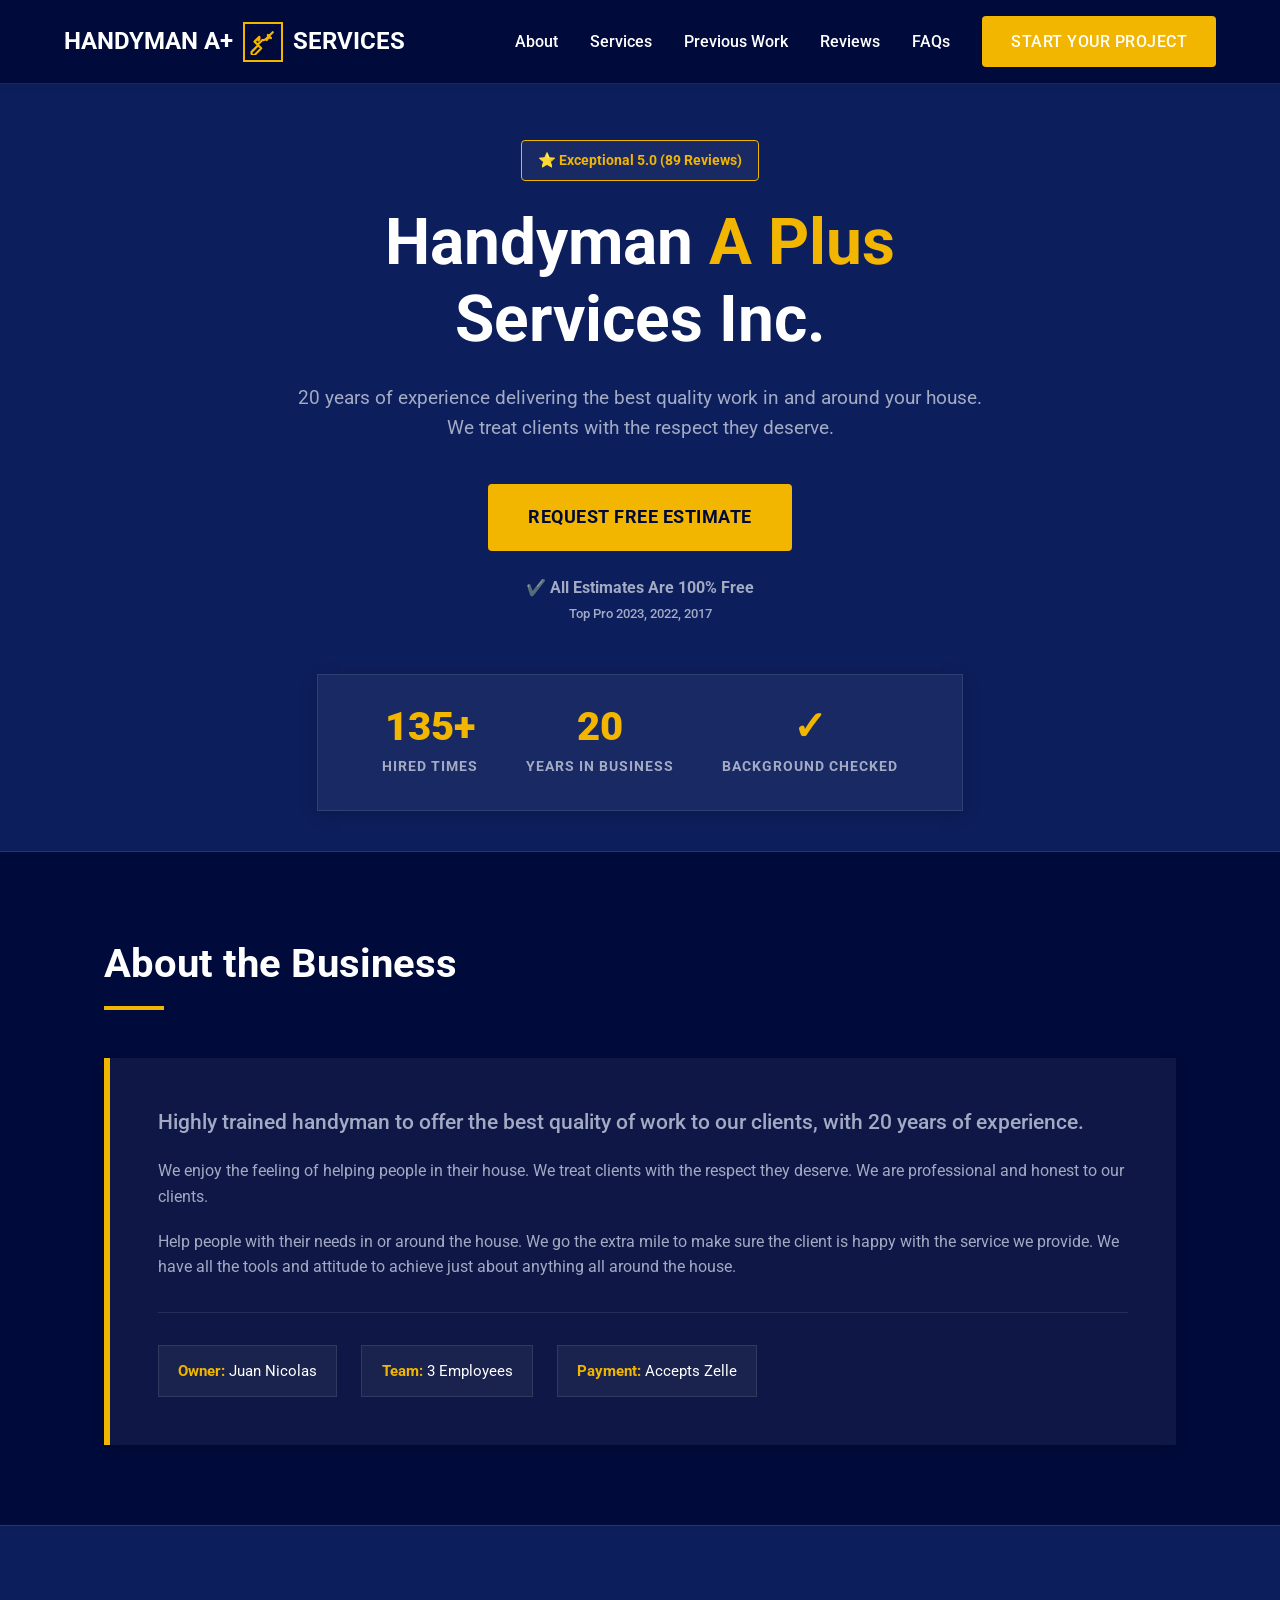
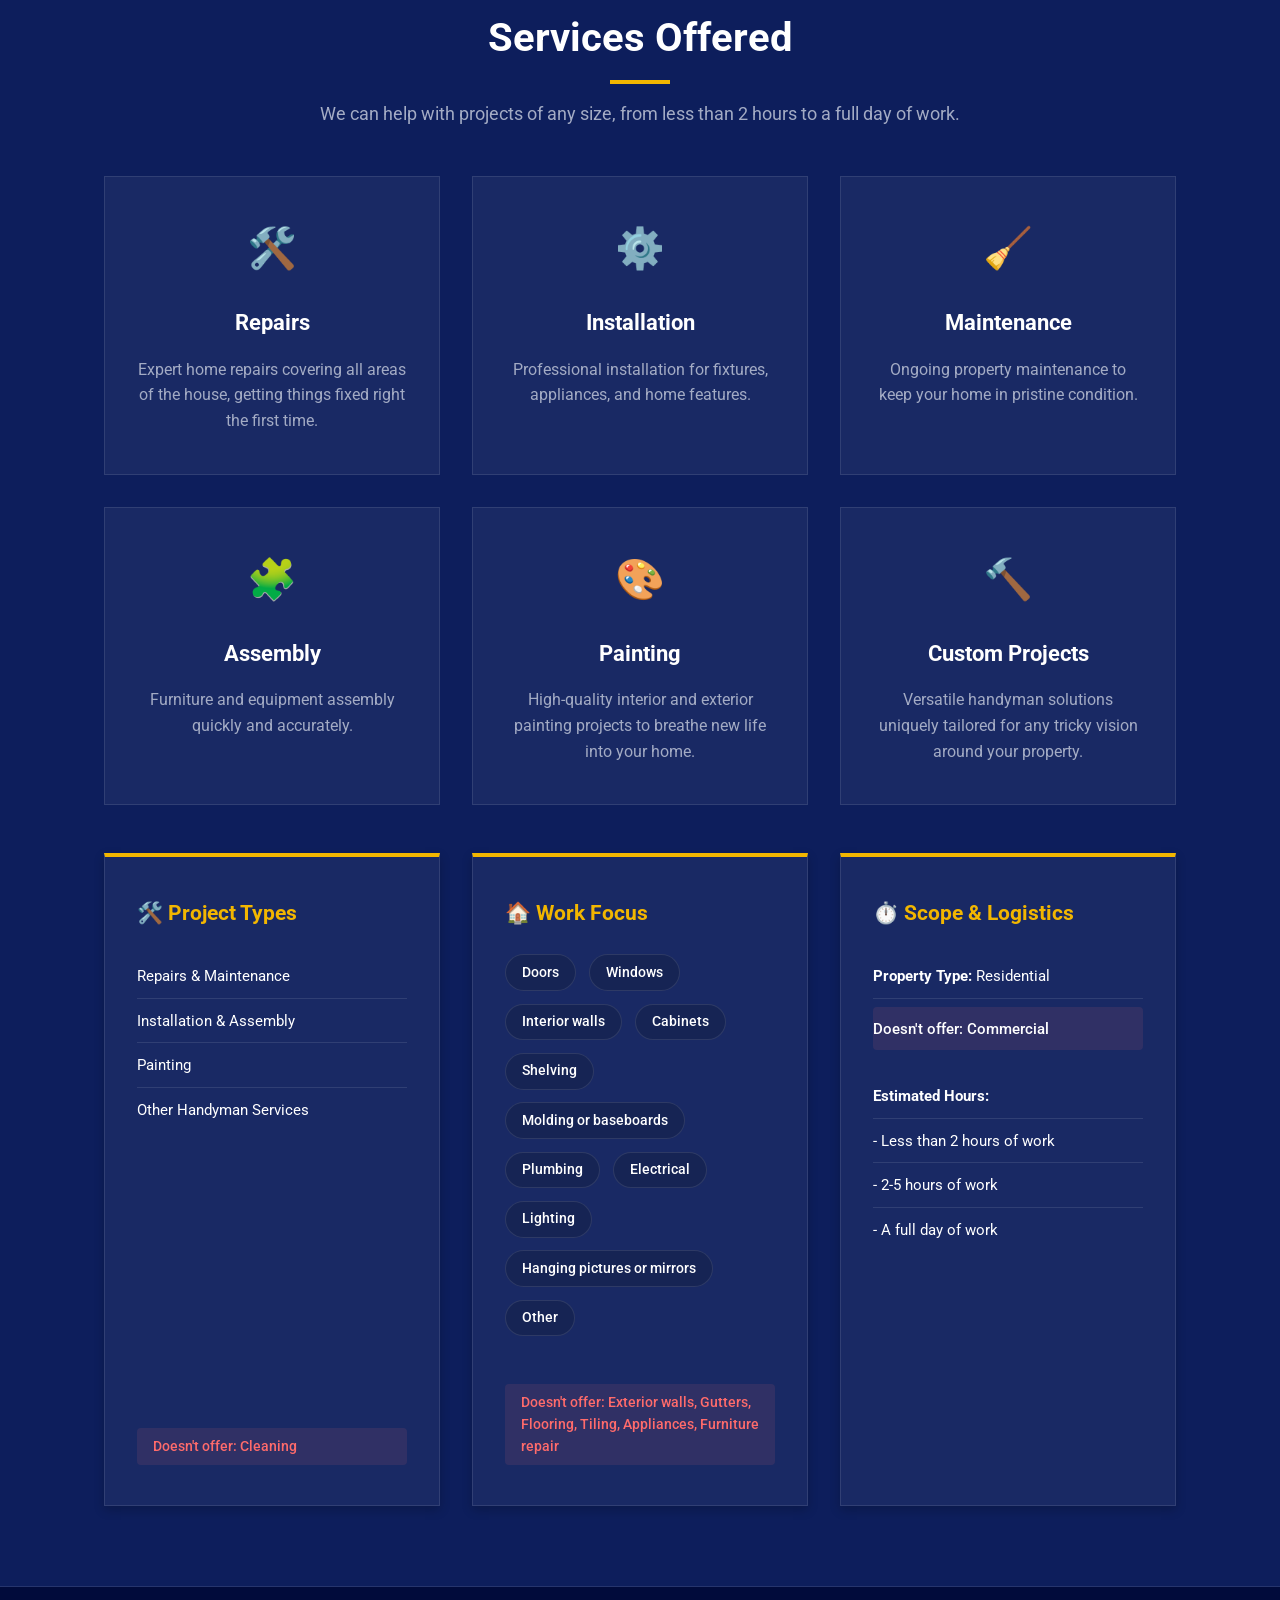
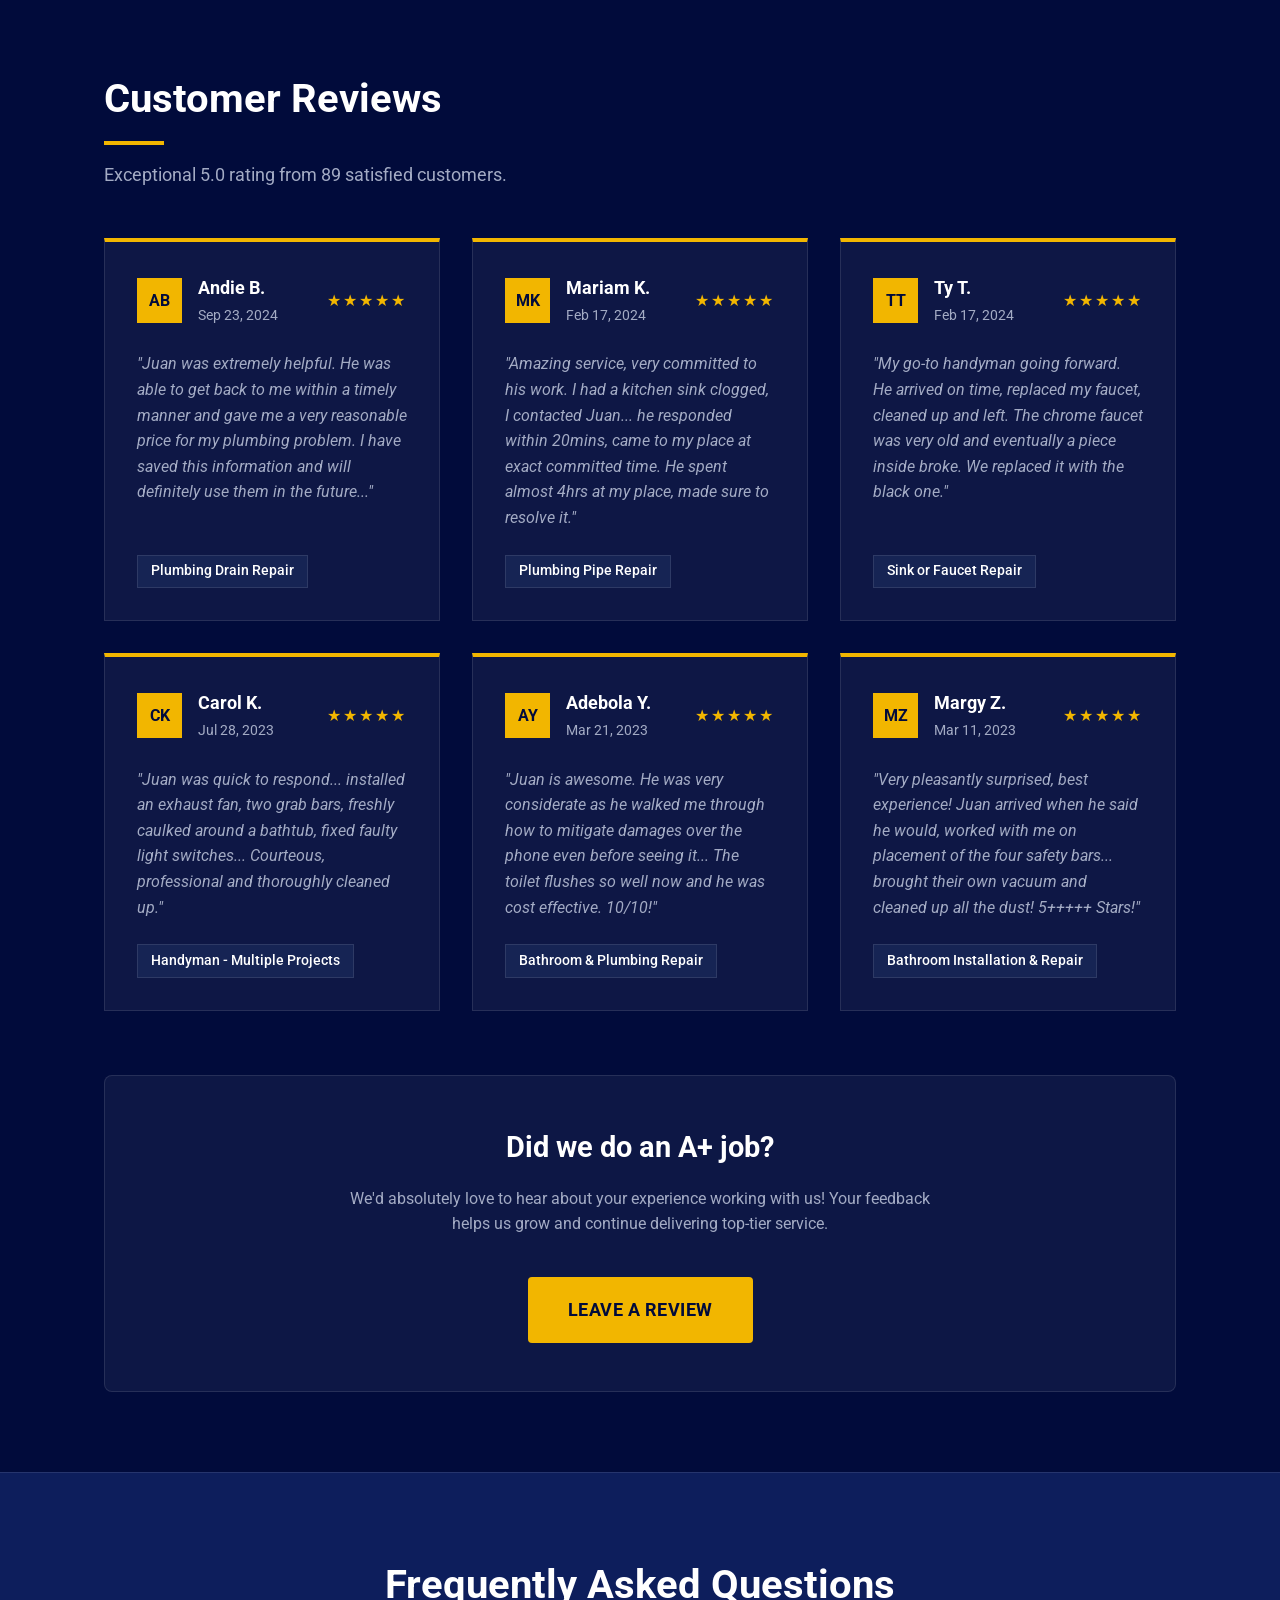
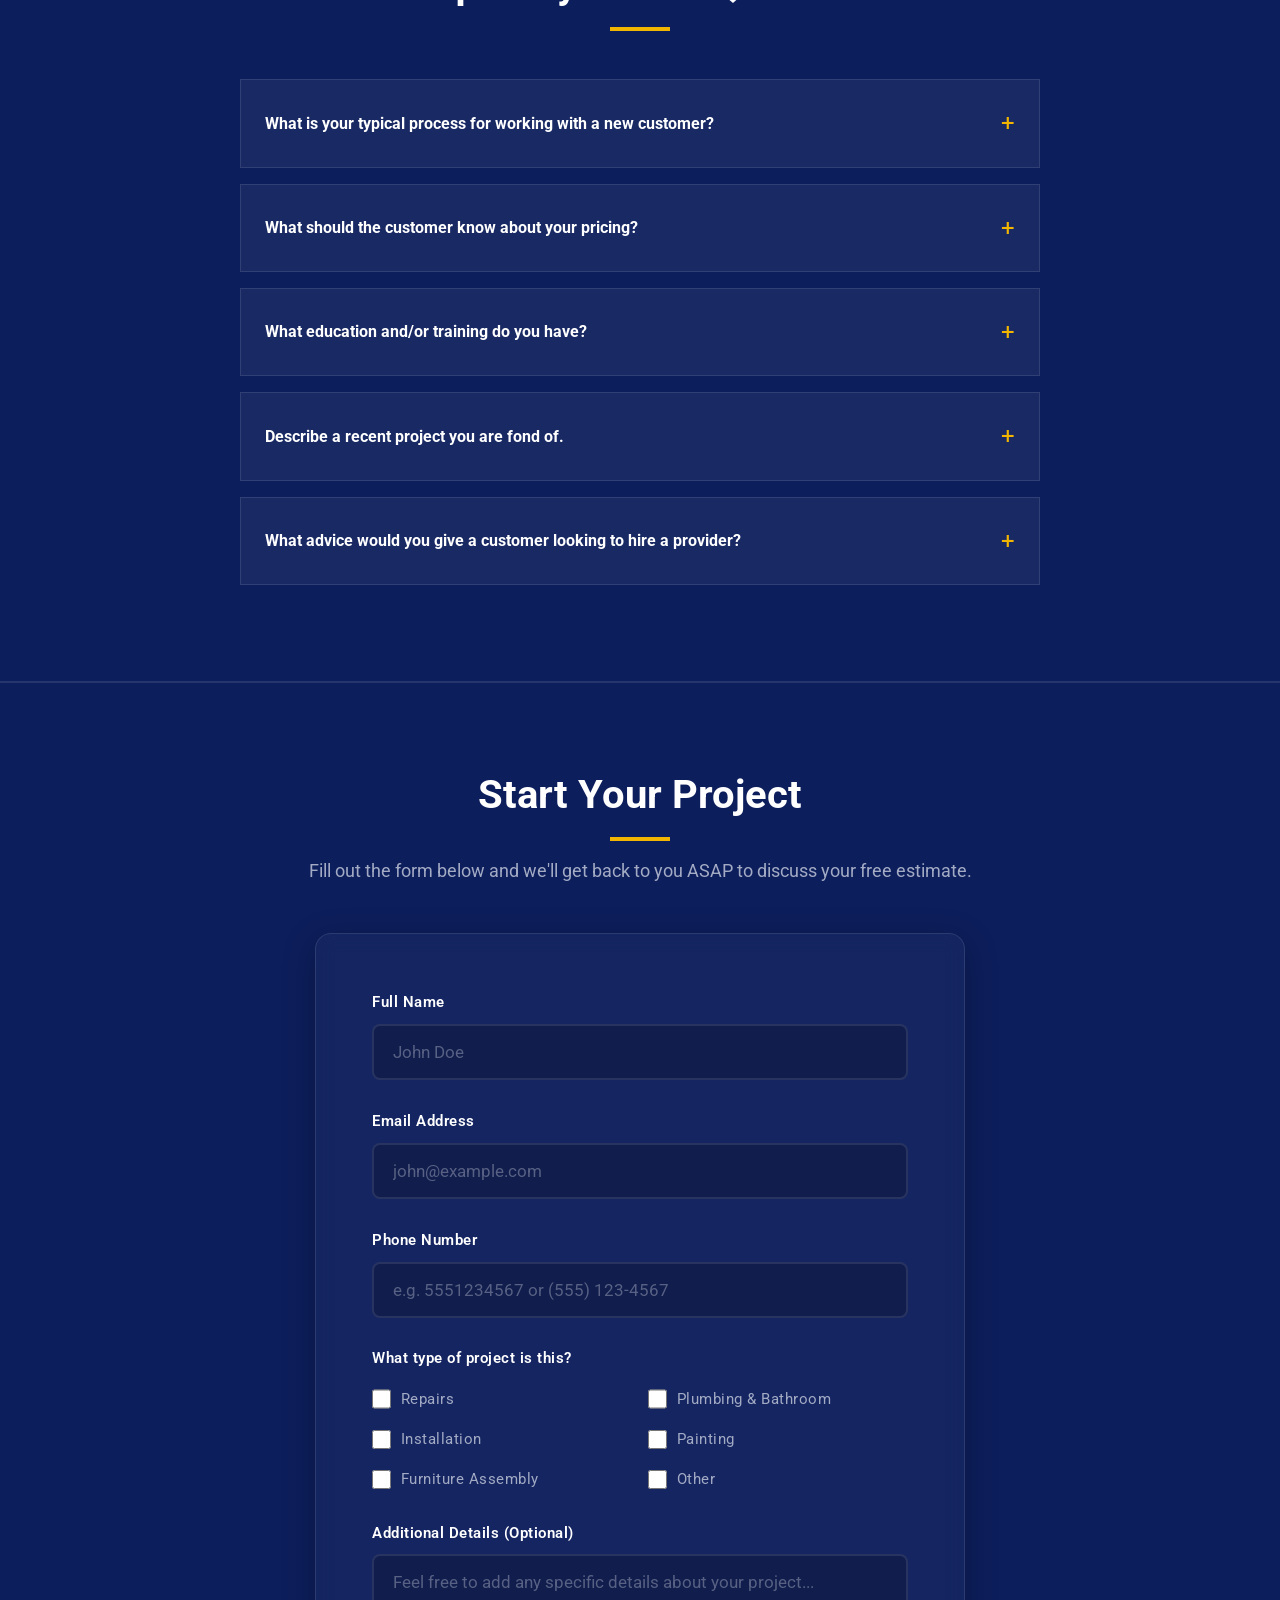
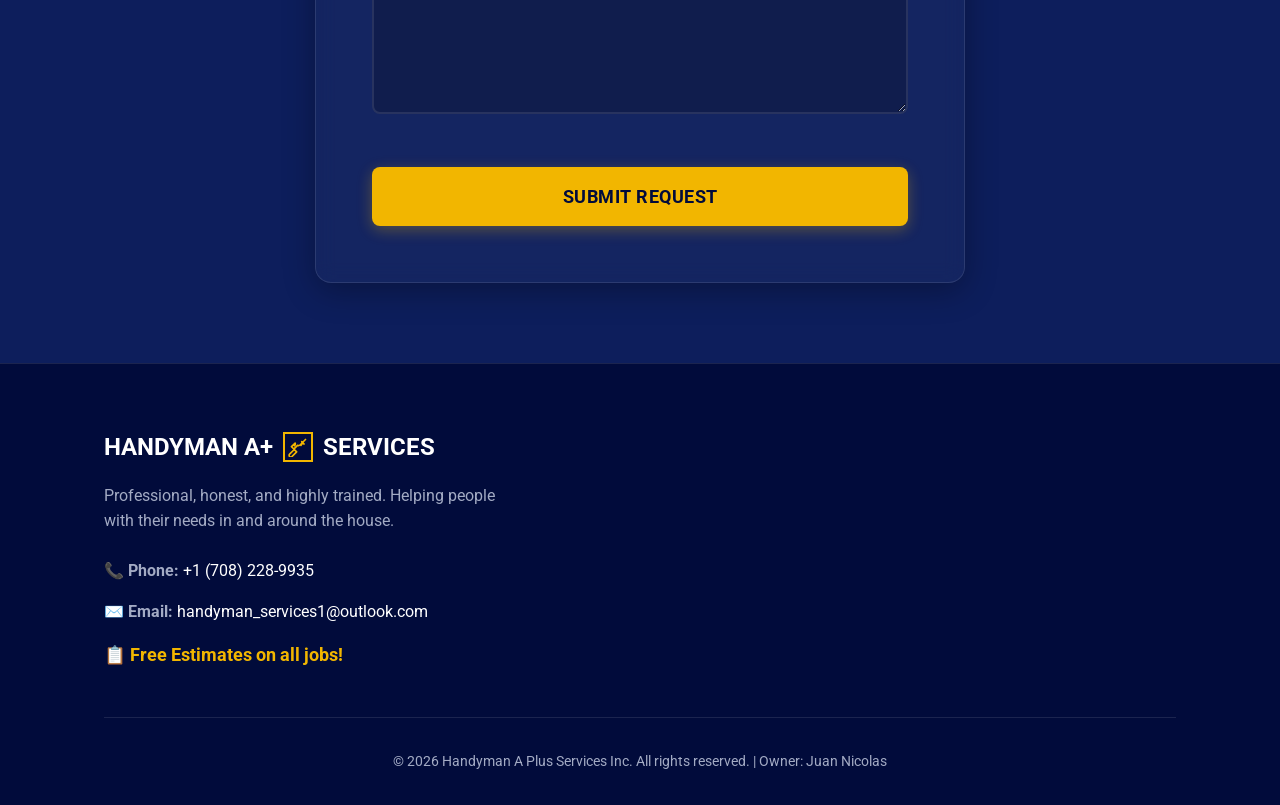
<file: index.html>
<!DOCTYPE html>
<html lang="en">
<head>
    <meta charset="UTF-8">
    <meta name="viewport" content="width=device-width, initial-scale=1.0">
    <title>Handyman A Plus Services Inc. | Top Pro Services</title>
    <meta name="description" content="Highly trained handyman offering the best quality of work to our clients in Chicago, with 20 years of experience.">
    <!-- Clean, professional font -->
    <link href="https://fonts.googleapis.com/css2?family=Roboto:wght@300;400;500;700;900&display=swap" rel="stylesheet">
    <link rel="stylesheet" href="style.css?v=2">
    <link rel="icon" type="image/jpeg" href="favicon.jpg">
</head>
<body>
    <nav class="navbar">
        <div class="logo">
            <span class="logo-text">HANDYMAN A+</span>
            <div class="logo-icon">
                <svg viewBox="0 0 24 24" fill="none" xmlns="http://www.w3.org/2000/svg">
                    <path d="M14.7 9.3L21 3M14.7 9.3C13.8402 10.1598 12.5663 10.4636 11.4116 10.0827L7.00904 14.4853L10.3734 17.8497L4.74704 23.476C3.96599 24.2571 2.69966 24.2571 1.91861 23.476C1.13756 22.6949 1.13756 21.4286 1.91861 20.6476L7.54497 15.0212L4.18062 11.6568L8.58321 7.25424C8.96409 8.40892 8.6603 9.68285 7.8004 10.5427M14.7 9.3C15.9372 8.06282 17.7538 7.74903 19.3101 8.3585L16.4816 5.53006C17.0911 7.08631 16.7773 8.90295 15.5402 10.14M14.7 9.3" stroke="var(--accent)" stroke-width="2" stroke-linecap="round" stroke-linejoin="round"/>
                </svg>
            </div>
            <span class="logo-text">SERVICES</span>
        </div>
        <ul class="nav-links">
            <li><a href="#about">About</a></li>
            <li><a href="#services">Services</a></li>
            <li><a href="previous-work.html">Previous Work</a></li>
            <li><a href="#reviews">Reviews</a></li>
            <li><a href="#faqs">FAQs</a></li>
            <li><a href="#contact" class="cta-btn primary-btn">Start Your Project</a></li>
        </ul>
        <div class="mobile-menu-btn">☰</div>
    </nav>

    <header class="hero">
        <div class="hero-content">
            <div class="badge">⭐ Exceptional 5.0 (89 Reviews)</div>
            <h1>Handyman <span>A Plus</span><br>Services Inc.</h1>
            <p>20 years of experience delivering the best quality work in and around your house. We treat clients with the respect they deserve.</p>
            <div class="hero-actions">
                <a href="#contact" class="cta-btn primary-btn large">Request Free Estimate</a>
                <div class="contact-info" style="margin-top: 0.5rem;">
                    <strong>✔️ All Estimates Are 100% Free</strong><br>
                    <small>Top Pro 2023, 2022, 2017</small>
                </div>
            </div>
        </div>
        <div class="hero-stats">
            <div class="stat-box">
                <span class="stat-num">135+</span>
                <span class="stat-label">Hired Times</span>
            </div>
            <div class="stat-box">
                <span class="stat-num">20</span>
                <span class="stat-label">Years in Business</span>
            </div>
            <div class="stat-box">
                <span class="stat-num">✓</span>
                <span class="stat-label">Background Checked</span>
            </div>
        </div>
    </header>

    <section id="about" class="about-section">
        <div class="container">
            <div class="section-header">
                <h2>About the Business</h2>
                <div class="line"></div>
            </div>
            <div class="about-content">
                <p class="lead-text">Highly trained handyman to offer the best quality of work to our clients, with 20 years of experience.</p>
                <p>We enjoy the feeling of helping people in their house. We treat clients with the respect they deserve. We are professional and honest to our clients.</p>
                <p>Help people with their needs in or around the house. We go the extra mile to make sure the client is happy with the service we provide. We have all the tools and attitude to achieve just about anything all around the house.</p>
                
                <div class="creds">
                    <div class="cred-item"><strong>Owner:</strong> Juan Nicolas</div>
                    <div class="cred-item"><strong>Team:</strong> 3 Employees</div>
                    <div class="cred-item"><strong>Payment:</strong> Accepts Zelle</div>
                </div>
            </div>
        </div>
    </section>

    <section id="services" class="services-section">
        <div class="container">
            <div class="section-header center">
                <h2>Services Offered</h2>
                <div class="line center-line"></div>
                <p>We can help with projects of any size, from less than 2 hours to a full day of work.</p>
            </div>
            <div class="services-grid">
                <div class="service-card">
                    <div class="icon-wrap">🛠️</div>
                    <h3>Repairs</h3>
                    <p>Expert home repairs covering all areas of the house, getting things fixed right the first time.</p>
                </div>
                <div class="service-card">
                    <div class="icon-wrap">⚙️</div>
                    <h3>Installation</h3>
                    <p>Professional installation for fixtures, appliances, and home features.</p>
                </div>
                <div class="service-card">
                    <div class="icon-wrap">🧹</div>
                    <h3>Maintenance</h3>
                    <p>Ongoing property maintenance to keep your home in pristine condition.</p>
                </div>
                <div class="service-card">
                    <div class="icon-wrap">🧩</div>
                    <h3>Assembly</h3>
                    <p>Furniture and equipment assembly quickly and accurately.</p>
                </div>
                <div class="service-card">
                    <div class="icon-wrap">🎨</div>
                    <h3>Painting</h3>
                    <p>High-quality interior and exterior painting projects to breathe new life into your home.</p>
                </div>
                <div class="service-card">
                    <div class="icon-wrap">🔨</div>
                    <h3>Custom Projects</h3>
                    <p>Versatile handyman solutions uniquely tailored for any tricky vision around your property.</p>
                </div>
            </div>
            
            <div class="comprehensive-services">
                <div class="service-category">
                    <h3>🛠️ Project Types</h3>
                    <ul class="clean-list">
                        <li>Repairs & Maintenance</li>
                        <li>Installation & Assembly</li>
                        <li>Painting</li>
                        <li>Other Handyman Services</li>
                    </ul>
                    <div class="not-offered">Doesn't offer: Cleaning</div>
                </div>
                <div class="service-category">
                    <h3>🏠 Work Focus</h3>
                    <div class="tags">
                        <span>Doors</span>
                        <span>Windows</span>
                        <span>Interior walls</span>
                        <span>Cabinets</span>
                        <span>Shelving</span>
                        <span>Molding or baseboards</span>
                        <span>Plumbing</span>
                        <span>Electrical</span>
                        <span>Lighting</span>
                        <span>Hanging pictures or mirrors</span>
                        <span>Other</span>
                    </div>
                    <div class="not-offered mt-2">Doesn't offer: Exterior walls, Gutters, Flooring, Tiling, Appliances, Furniture repair</div>
                </div>
                <div class="service-category">
                    <h3>⏱️ Scope & Logistics</h3>
                    <ul class="clean-list">
                        <li><strong>Property Type:</strong> Residential</li>
                        <li class="not-offered">Doesn't offer: Commercial</li>
                        <div class="mt-2"></div>
                        <li><strong>Estimated Hours:</strong></li>
                        <li>- Less than 2 hours of work</li>
                        <li>- 2-5 hours of work</li>
                        <li>- A full day of work</li>
                    </ul>
                </div>
            </div>
        </div>
    </section>

    <section id="reviews" class="reviews-section">
        <div class="container">
            <div class="section-header">
                <h2>Customer Reviews</h2>
                <div class="line"></div>
                <p>Exceptional 5.0 rating from 89 satisfied customers.</p>
            </div>
            <div class="reviews-grid">
                <div class="review-card">
                    <div class="review-head">
                        <div class="reviewer-avatar">AB</div>
                        <div class="reviewer-info">
                            <h4>Andie B.</h4>
                            <span class="date">Sep 23, 2024</span>
                        </div>
                        <div class="stars">★★★★★</div>
                    </div>
                    <p class="review-text">"Juan was extremely helpful. He was able to get back to me within a timely manner and gave me a very reasonable price for my plumbing problem. I have saved this information and will definitely use them in the future..."</p>
                    <div class="service-tag">Plumbing Drain Repair</div>
                </div>

                <div class="review-card">
                    <div class="review-head">
                        <div class="reviewer-avatar">MK</div>
                        <div class="reviewer-info">
                            <h4>Mariam K.</h4>
                            <span class="date">Feb 17, 2024</span>
                        </div>
                        <div class="stars">★★★★★</div>
                    </div>
                    <p class="review-text">"Amazing service, very committed to his work. I had a kitchen sink clogged, I contacted Juan... he responded within 20mins, came to my place at exact committed time. He spent almost 4hrs at my place, made sure to resolve it."</p>
                    <div class="service-tag">Plumbing Pipe Repair</div>
                </div>

                <div class="review-card">
                    <div class="review-head">
                        <div class="reviewer-avatar">TT</div>
                        <div class="reviewer-info">
                            <h4>Ty T.</h4>
                            <span class="date">Feb 17, 2024</span>
                        </div>
                        <div class="stars">★★★★★</div>
                    </div>
                    <p class="review-text">"My go-to handyman going forward. He arrived on time, replaced my faucet, cleaned up and left. The chrome faucet was very old and eventually a piece inside broke. We replaced it with the black one."</p>
                    <div class="service-tag">Sink or Faucet Repair</div>
                </div>

                <div class="review-card">
                    <div class="review-head">
                        <div class="reviewer-avatar">CK</div>
                        <div class="reviewer-info">
                            <h4>Carol K.</h4>
                            <span class="date">Jul 28, 2023</span>
                        </div>
                        <div class="stars">★★★★★</div>
                    </div>
                    <p class="review-text">"Juan was quick to respond... installed an exhaust fan, two grab bars, freshly caulked around a bathtub, fixed faulty light switches... Courteous, professional and thoroughly cleaned up."</p>
                    <div class="service-tag">Handyman - Multiple Projects</div>
                </div>

                <div class="review-card">
                    <div class="review-head">
                        <div class="reviewer-avatar">AY</div>
                        <div class="reviewer-info">
                            <h4>Adebola Y.</h4>
                            <span class="date">Mar 21, 2023</span>
                        </div>
                        <div class="stars">★★★★★</div>
                    </div>
                    <p class="review-text">"Juan is awesome. He was very considerate as he walked me through how to mitigate damages over the phone even before seeing it... The toilet flushes so well now and he was cost effective. 10/10!"</p>
                    <div class="service-tag">Bathroom & Plumbing Repair</div>
                </div>

                <div class="review-card">
                    <div class="review-head">
                        <div class="reviewer-avatar">MZ</div>
                        <div class="reviewer-info">
                            <h4>Margy Z.</h4>
                            <span class="date">Mar 11, 2023</span>
                        </div>
                        <div class="stars">★★★★★</div>
                    </div>
                    <p class="review-text">"Very pleasantly surprised, best experience! Juan arrived when he said he would, worked with me on placement of the four safety bars... brought their own vacuum and cleaned up all the dust! 5+++++ Stars!"</p>
                    <div class="service-tag">Bathroom Installation & Repair</div>
                </div>
            </div>

            <div style="text-align: center; margin-top: 4rem; padding: 3rem; background: var(--bg-card); border-radius: 8px; border: 1px solid var(--border-color);">
                <h3 style="font-size: 1.8rem; margin-bottom: 1rem; color: #ffffff;">Did we do an A+ job?</h3>
                <p style="color: var(--text-muted); margin-bottom: 1.5rem; max-width: 600px; margin-left: auto; margin-right: auto;">We'd absolutely love to hear about your experience working with us! Your feedback helps us grow and continue delivering top-tier service.</p>
                <a href="https://forms.gle/YDGtzzRRrwmnDyBZ9" target="_blank" class="cta-btn primary-btn large" style="margin-top: 1rem;">Leave a Review</a>
            </div>
        </div>
    </section>

    <section id="faqs" class="faqs-section">
        <div class="container">
            <div class="section-header center">
                <h2>Frequently Asked Questions</h2>
                <div class="line center-line"></div>
            </div>
            <div class="faq-list">
                <div class="faq-item">
                    <div class="faq-question">What is your typical process for working with a new customer? <span class="toggle-icon">+</span></div>
                    <div class="faq-answer">I provide the best price on the request, and if the client feels comfortable with the price, I will send my information. I text or call the client to arrange a meeting and then perform the requested service.</div>
                </div>
                <div class="faq-item">
                    <div class="faq-question">What should the customer know about your pricing? <span class="toggle-icon">+</span></div>
                    <div class="faq-answer">I will give the client the best price, without compromising the quality of work we provide.</div>
                </div>
                <div class="faq-item">
                    <div class="faq-question">What education and/or training do you have? <span class="toggle-icon">+</span></div>
                    <div class="faq-answer">I have 20 years of experience, acquired by working in different fields of construction. I had worked in plumbing companies, paint, and tile on bathrooms and kitchens. I was an amazing worker... that's when I decided to grow more as a person and do my business.</div>
                </div>
                <div class="faq-item">
                    <div class="faq-question">Describe a recent project you are fond of. <span class="toggle-icon">+</span></div>
                    <div class="faq-answer">The last work I did was replacing a kitchen sink and new faucet. It took me a good 2 hours. I took my time making sure I didn't damage the counter top.</div>
                </div>
                <div class="faq-item">
                    <div class="faq-question">What advice would you give a customer looking to hire a provider? <span class="toggle-icon">+</span></div>
                    <div class="faq-answer">The advice I give any client is make sure they feel comfortable with the person they are hiring.</div>
                </div>
            </div>
        </div>
    </section>

    <section id="contact" class="contact-section">
        <div class="container">
            <div class="section-header center">
                <h2>Start Your Project</h2>
                <div class="line center-line"></div>
                <p>Fill out the form below and we'll get back to you ASAP to discuss your free estimate.</p>
            </div>
            <div class="contact-form-wrapper">
                <form action="https://api.web3forms.com/submit" method="POST" class="web3-form">
                    <input type="hidden" name="access_key" value="f98020a1-73f3-460f-adb7-dcfe24ac03cf">
                    <div class="form-group">
                        <label for="name">Full Name</label>
                        <input type="text" name="name" id="name" required placeholder="John Doe">
                    </div>
                    <div class="form-group">
                        <label for="email">Email Address</label>
                        <input type="email" name="email" id="email" required placeholder="john@example.com">
                    </div>
                    <div class="form-group">
                        <label for="phone">Phone Number</label>
                        <input type="tel" name="phone" id="phone" placeholder="e.g. 5551234567 or (555) 123-4567">
                    </div>
                    <div class="form-group">
                        <label style="margin-bottom: 1rem;">What type of project is this?</label>
                        <div class="checkbox-grid">
                            <label class="checkbox-label"><input type="checkbox" name="services" value="Repairs"> Repairs</label>
                            <label class="checkbox-label"><input type="checkbox" name="services" value="Plumbing"> Plumbing & Bathroom</label>
                            <label class="checkbox-label"><input type="checkbox" name="services" value="Installation"> Installation</label>
                            <label class="checkbox-label"><input type="checkbox" name="services" value="Painting"> Painting</label>
                            <label class="checkbox-label"><input type="checkbox" name="services" value="Assembly"> Furniture Assembly</label>
                            <label class="checkbox-label"><input type="checkbox" name="services" value="Other"> Other</label>
                        </div>
                    </div>
                    <div class="form-group">
                        <label for="message">Additional Details (Optional)</label>
                        <textarea name="message" id="message" placeholder="Feel free to add any specific details about your project..."></textarea>
                    </div>
                    <button type="submit" class="cta-btn primary-btn large" style="width: 100%;">Submit Request</button>
                </form>
            </div>
        </div>
    </section>

    <footer class="footer">
        <div class="container">
            <div class="footer-top">
                <div class="footer-brand">
                    <div class="logo">
                        <span class="logo-text">HANDYMAN A+</span>
                        <div class="logo-icon small-icon">
                            <svg viewBox="0 0 24 24" fill="none" xmlns="http://www.w3.org/2000/svg">
                                <path d="M14.7 9.3L21 3M14.7 9.3C13.8402 10.1598 12.5663 10.4636 11.4116 10.0827L7.00904 14.4853L10.3734 17.8497L4.74704 23.476C3.96599 24.2571 2.69966 24.2571 1.91861 23.476C1.13756 22.6949 1.13756 21.4286 1.91861 20.6476L7.54497 15.0212L4.18062 11.6568L8.58321 7.25424C8.96409 8.40892 8.6603 9.68285 7.8004 10.5427M14.7 9.3C15.9372 8.06282 17.7538 7.74903 19.3101 8.3585L16.4816 5.53006C17.0911 7.08631 16.7773 8.90295 15.5402 10.14M14.7 9.3" stroke="var(--accent)" stroke-width="2" stroke-linecap="round" stroke-linejoin="round"/>
                            </svg>
                        </div>
                        <span class="logo-text">SERVICES</span>
                    </div>
                    <p>Professional, honest, and highly trained. Helping people with their needs in and around the house.</p>
                    <div style="margin-top: 1.5rem; color: #fff;">
                        <p style="margin-bottom: 0.5rem;"><strong>📞 Phone:</strong> <a href="tel:+17082289935" style="color: #fff; text-decoration: none;">+1 (708) 228-9935</a></p>
                        <p style="margin-bottom: 0.5rem;"><strong>✉️ Email:</strong> <a href="mailto:handyman_services1@outlook.com" style="color: #fff; text-decoration: none;">handyman_services1@outlook.com</a></p>
                        <p style="color: var(--accent); font-weight: bold; margin-top: 1rem; font-size: 1.1rem;">📋 Free Estimates on all jobs!</p>
                    </div>
                </div>
            </div>
            <div class="footer-bottom">
                <p>&copy; <script>document.write(new Date().getFullYear())</script> Handyman A Plus Services Inc. All rights reserved. | Owner: Juan Nicolas</p>
            </div>
        </div>
    </footer>

    <script src="script.js"></script>
</body>
</html>
</file>
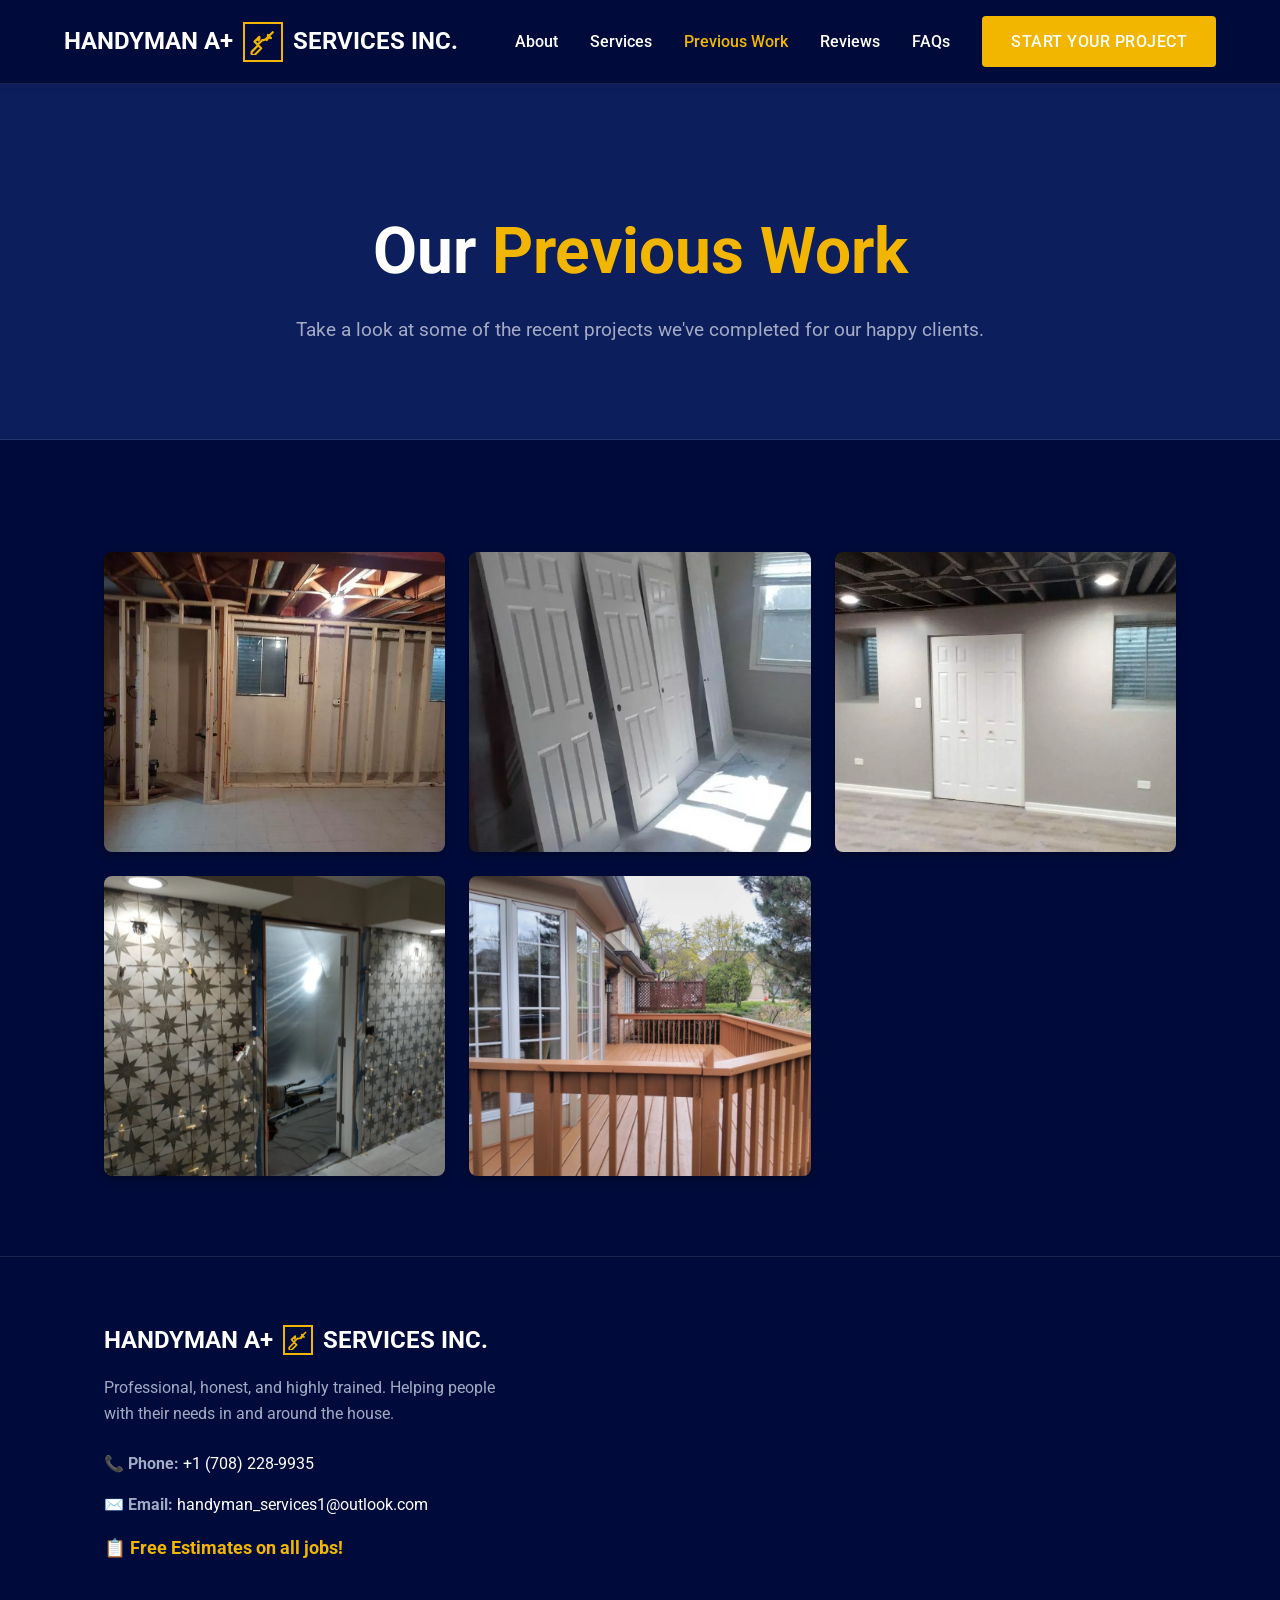
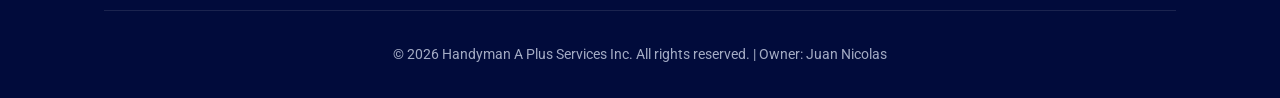
<file: previous-work.html>
<!DOCTYPE html>
<html lang="en">
<head>
    <meta charset="UTF-8">
    <meta name="viewport" content="width=device-width, initial-scale=1.0">
    <title>Previous Work | Handyman A Plus Services Inc.</title>
    <meta name="description" content="View our gallery of previous handyman, repair, and remodelling work in Chicago.">
    <!-- Clean, professional font -->
    <link href="https://fonts.googleapis.com/css2?family=Roboto:wght@300;400;500;700;900&display=swap" rel="stylesheet">
    <link rel="stylesheet" href="style.css?v=2">
    <link rel="icon" type="image/jpeg" href="favicon.jpg">
</head>
<body>
    <nav class="navbar">
        <div class="logo">
            <span class="logo-text">HANDYMAN A+</span>
            <div class="logo-icon">
                <svg viewBox="0 0 24 24" fill="none" xmlns="http://www.w3.org/2000/svg">
                    <path d="M14.7 9.3L21 3M14.7 9.3C13.8402 10.1598 12.5663 10.4636 11.4116 10.0827L7.00904 14.4853L10.3734 17.8497L4.74704 23.476C3.96599 24.2571 2.69966 24.2571 1.91861 23.476C1.13756 22.6949 1.13756 21.4286 1.91861 20.6476L7.54497 15.0212L4.18062 11.6568L8.58321 7.25424C8.96409 8.40892 8.6603 9.68285 7.8004 10.5427M14.7 9.3C15.9372 8.06282 17.7538 7.74903 19.3101 8.3585L16.4816 5.53006C17.0911 7.08631 16.7773 8.90295 15.5402 10.14M14.7 9.3" stroke="var(--accent)" stroke-width="2" stroke-linecap="round" stroke-linejoin="round"/>
                </svg>
            </div>
            <span class="logo-text">SERVICES INC.</span>
        </div>
        <ul class="nav-links">
            <li><a href="index.html#about">About</a></li>
            <li><a href="index.html#services">Services</a></li>
            <li><a href="previous-work.html" style="color: var(--accent);">Previous Work</a></li>
            <li><a href="index.html#reviews">Reviews</a></li>
            <li><a href="index.html#faqs">FAQs</a></li>
            <li><a href="index.html#contact" class="cta-btn primary-btn">Start Your Project</a></li>
        </ul>
        <div class="mobile-menu-btn">☰</div>
    </nav>

    <header class="hero" style="min-height: 40vh; padding: 120px 5% 40px;">
        <div class="hero-content">
            <h1>Our <span>Previous Work</span></h1>
            <p>Take a look at some of the recent projects we've completed for our happy clients.</p>
        </div>
    </header>

    <section class="about-section">
        <div class="container">
            <div class="gallery-grid">
                <img src="images/work1.jpg" alt="Previous Work 1" class="gallery-item">
                <img src="images/work2.jpg" alt="Previous Work 2" class="gallery-item">
                <img src="images/work3.jpg" alt="Previous Work 3" class="gallery-item">
                <img src="images/work4.jpg" alt="Previous Work 4" class="gallery-item">
                <img src="images/work5.jpg" alt="Previous Work 5" class="gallery-item">
            </div>
        </div>
    </section>

    <footer class="footer">
        <div class="container">
            <div class="footer-top">
                <div class="footer-brand">
                    <div class="logo">
                        <span class="logo-text">HANDYMAN A+</span>
                        <div class="logo-icon small-icon">
                            <svg viewBox="0 0 24 24" fill="none" xmlns="http://www.w3.org/2000/svg">
                                <path d="M14.7 9.3L21 3M14.7 9.3C13.8402 10.1598 12.5663 10.4636 11.4116 10.0827L7.00904 14.4853L10.3734 17.8497L4.74704 23.476C3.96599 24.2571 2.69966 24.2571 1.91861 23.476C1.13756 22.6949 1.13756 21.4286 1.91861 20.6476L7.54497 15.0212L4.18062 11.6568L8.58321 7.25424C8.96409 8.40892 8.6603 9.68285 7.8004 10.5427M14.7 9.3C15.9372 8.06282 17.7538 7.74903 19.3101 8.3585L16.4816 5.53006C17.0911 7.08631 16.7773 8.90295 15.5402 10.14M14.7 9.3" stroke="var(--accent)" stroke-width="2" stroke-linecap="round" stroke-linejoin="round"/>
                            </svg>
                        </div>
                        <span class="logo-text">SERVICES INC.</span>
                    </div>
                    <p>Professional, honest, and highly trained. Helping people with their needs in and around the house.</p>
                    <div style="margin-top: 1.5rem; color: #fff;">
                        <p style="margin-bottom: 0.5rem;"><strong>📞 Phone:</strong> <a href="tel:+17082289935" style="color: #fff; text-decoration: none;">+1 (708) 228-9935</a></p>
                        <p style="margin-bottom: 0.5rem;"><strong>✉️ Email:</strong> <a href="mailto:handyman_services1@outlook.com" style="color: #fff; text-decoration: none;">handyman_services1@outlook.com</a></p>
                        <p style="color: var(--accent); font-weight: bold; margin-top: 1rem; font-size: 1.1rem;">📋 Free Estimates on all jobs!</p>
                    </div>
                </div>
            </div>
            <div class="footer-bottom">
                <p>&copy; <script>document.write(new Date().getFullYear())</script> Handyman A Plus Services Inc. All rights reserved. | Owner: Juan Nicolas</p>
            </div>
        </div>
    </footer>

    <script src="script.js"></script>
</body>
</html>
</file>
<file: style.css>
:root {
    --navy-blue: #010B3B;
    --navy-light: #0d1e5c;
    --navy-lighter: #162454;
    --accent: #F2B600; 
    --accent-hover: #d19f00;
    
    --text-main: #ffffff;
    --text-muted: #a3abc4;
    --bg-base: #010B3B;
    --bg-alt: #0d1e5c;
    --bg-card: rgba(255, 255, 255, 0.05);
    --border-color: rgba(255, 255, 255, 0.1);
}

* {
    margin: 0;
    padding: 0;
    box-sizing: border-box;
    font-family: 'Roboto', sans-serif;
}

body {
    background-color: var(--bg-base);
    color: var(--text-main);
    overflow-x: hidden;
    line-height: 1.6;
}

.container {
    max-width: 1200px;
    margin: 0 auto;
    padding: 0 5%;
}

/* Typography & Layout */
h1, h2, h3, h4 {
    font-weight: 700;
    color: #ffffff;
}

.section-header { margin-bottom: 3rem; }
.section-header h2 { font-size: 2.5rem; color: #ffffff; }
.section-header .line {
    width: 60px; height: 4px; background: var(--accent); margin-top: 10px;
}
.section-header.center { text-align: center; }
.section-header.center .center-line { margin: 10px auto; }
.section-header p { margin-top: 1rem; color: var(--text-muted); font-size: 1.1rem; }

/* Navbar */
.navbar {
    position: fixed; top: 0; width: 100%; display: flex; justify-content: space-between; align-items: center; padding: 1rem 5%;
    background: var(--bg-base); border-bottom: 1px solid var(--border-color); box-shadow: 0 2px 10px rgba(0,0,0,0.3); z-index: 1000; transition: all 0.3s ease;
}
.logo { display: flex; align-items: center; gap: 10px; font-size: 1.5rem; font-weight: 700; color: #ffffff; }
.logo-icon { width: 40px; height: 40px; display: flex; align-items: center; justify-content: center; border: 2px solid var(--accent); padding: 5px; }
.small-icon { width: 30px; height: 30px; padding: 3px; border-color: var(--accent); }
.nav-links { list-style: none; display: flex; gap: 2rem; align-items: center; }
.nav-links a { text-decoration: none; color: var(--text-main); font-weight: 500; transition: color 0.3s ease; }
.nav-links a:hover { color: var(--accent); }
.mobile-menu-btn { display: none; font-size: 1.5rem; cursor: pointer; color: #ffffff; }

/* Buttons */
.cta-btn {
    padding: 0.8rem 1.8rem; border-radius: 4px; border: none; font-weight: 700; cursor: pointer; transition: background-color 0.3s ease;
    font-size: 1rem; text-transform: uppercase; letter-spacing: 0.5px; text-decoration: none; display: inline-block; text-align: center;
}
.cta-btn.large { padding: 1.2rem 2.5rem; font-size: 1.1rem; }
.primary-btn { background: var(--accent); color: var(--navy-blue); }
.primary-btn:hover { background: var(--accent-hover); }

/* Hero Section */
.hero {
    margin-top: 80px; min-height: 80vh; display: flex; flex-direction: column; justify-content: center; align-items: center; text-align: center;
    padding: 60px 5% 40px; background-color: var(--bg-alt); border-bottom: 1px solid var(--border-color);
}
.hero-content { max-width: 800px; animation: fadeIn 0.8s ease-out; }
.badge { display: inline-block; background: var(--bg-card); color: var(--accent); border: 1px solid var(--accent); padding: 0.5rem 1rem; border-radius: 4px; font-size: 0.9rem; font-weight: 700; margin-bottom: 1.5rem; }
.hero h1 { font-size: 4rem; line-height: 1.2; margin-bottom: 1.5rem; color: #ffffff; }
.hero h1 span { color: var(--accent); }
.hero p { font-size: 1.2rem; color: var(--text-muted); margin-bottom: 2.5rem; max-width: 700px; margin-left: auto; margin-right: auto; }
.hero-actions { display: flex; flex-direction: column; align-items: center; gap: 1rem; }
.contact-info { color: var(--text-muted); font-weight: 500; }
.hero-stats { display: flex; gap: 3rem; margin-top: 3rem; background: var(--bg-card); padding: 2rem 4rem; border: 1px solid var(--border-color); box-shadow: 0 4px 15px rgba(0,0,0,0.2); flex-wrap: wrap; justify-content: center; }
.stat-box { display: flex; flex-direction: column; align-items: center; }
.stat-num { font-size: 2.5rem; font-weight: 900; color: var(--accent); line-height: 1; }
.stat-label { font-size: 0.9rem; color: var(--text-muted); text-transform: uppercase; font-weight: 700; letter-spacing: 1px; margin-top: 0.5rem; }

/* Sections Common */
section { padding: 5rem 0; }
.about-section, .reviews-section { background: var(--bg-base); }
.services-section, .faqs-section { background: var(--bg-alt); border-top: 1px solid var(--border-color); border-bottom: 1px solid var(--border-color); }

/* About */
.about-content { background: var(--bg-card); padding: 3rem; border-left: 6px solid var(--accent); box-shadow: 0 4px 10px rgba(0,0,0,0.2); }
.lead-text { font-size: 1.3rem; color: var(--accent); font-weight: 500; margin-bottom: 1.5rem; }
.about-content p { margin-bottom: 1.2rem; color: var(--text-muted); }
.creds { display: flex; gap: 1.5rem; margin-top: 2rem; padding-top: 2rem; border-top: 1px solid var(--border-color); flex-wrap: wrap; }
.cred-item { background: var(--bg-card); padding: 0.8rem 1.2rem; border: 1px solid var(--border-color); font-size: 0.95rem; color: var(--text-main); }
.cred-item strong { color: var(--accent); }

/* Services Grid */
.services-grid { display: grid; grid-template-columns: repeat(auto-fit, minmax(250px, 1fr)); gap: 2rem; margin-bottom: 3rem; }
.service-card { background: var(--bg-card); padding: 2.5rem 2rem; border: 1px solid var(--border-color); transition: box-shadow 0.3s ease, border-color 0.3s; text-align: center; }
.service-card:hover { box-shadow: 0 10px 25px rgba(0,0,0,0.3); border-color: var(--accent); }
.icon-wrap { font-size: 2.5rem; margin-bottom: 1.5rem; display: inline-block; }
.service-card h3 { font-size: 1.4rem; margin-bottom: 1rem; color: #ffffff; }
.service-card p { color: var(--text-muted); }

/* Comprehensive Services */
.comprehensive-services { display: grid; grid-template-columns: repeat(auto-fit, minmax(300px, 1fr)); gap: 2rem; margin-top: 3rem; }
.service-category { background: var(--bg-card); padding: 2.5rem 2rem; border: 1px solid var(--border-color); border-top: 4px solid var(--accent); box-shadow: 0 4px 10px rgba(0,0,0,0.2); display: flex; flex-direction: column; }
.service-category h3 { font-size: 1.3rem; margin-bottom: 1.5rem; color: var(--accent); display: flex; align-items: center; gap: 10px; }
.clean-list { list-style: none; margin-bottom: 1rem; }
.clean-list li { padding: 0.6rem 0; border-bottom: 1px solid var(--border-color); color: var(--text-main); font-size: 0.95rem; }
.clean-list li:last-child { border-bottom: none; }
.not-offered { font-size: 0.85rem; color: #ff6b6b; background: rgba(255, 107, 107, 0.1); padding: 0.5rem 1rem; border-radius: 4px; display: inline-block; font-weight: 500; margin-top: auto; }
li.not-offered { display: block; margin-top: 0.5rem; border: none; }
.mt-2 { margin-top: 1.5rem; }
.tags { display: flex; flex-wrap: wrap; gap: 0.8rem; margin-bottom: 1.5rem; }
.tags span { background: var(--navy-lighter); color: var(--text-main); padding: 0.4rem 1rem; font-size: 0.85rem; border: 1px solid var(--border-color); font-weight: 500; border-radius: 20px; }

/* Reviews */
.reviews-grid { display: grid; grid-template-columns: repeat(auto-fit, minmax(300px, 1fr)); gap: 2rem; }
.review-card { background: var(--bg-card); padding: 2rem; border: 1px solid var(--border-color); border-top: 4px solid var(--accent); display: flex; flex-direction: column; justify-content: space-between; }
.review-head { display: flex; align-items: center; margin-bottom: 1.5rem; }
.reviewer-avatar { width: 45px; height: 45px; background: var(--accent); color: var(--navy-blue); display: flex; align-items: center; justify-content: center; font-weight: 700; margin-right: 1rem; }
.reviewer-info h4 { margin: 0; font-size: 1.1rem; color: #ffffff; }
.reviewer-info .date { font-size: 0.85rem; color: var(--text-muted); }
.stars { margin-left: auto; color: var(--accent); letter-spacing: 2px; }
.review-text { font-style: italic; color: var(--text-muted); margin-bottom: 1.5rem; flex-grow: 1; }
.service-tag { font-size: 0.85rem; background: var(--navy-lighter); display: inline-block; padding: 0.3rem 0.8rem; border: 1px solid var(--border-color); color: var(--text-main); align-self: flex-start; font-weight: 500; }

/* FAQs */
.faq-list { max-width: 800px; margin: 0 auto; }
.faq-item { background: var(--bg-card); margin-bottom: 1rem; border: 1px solid var(--border-color); }
.faq-question { padding: 1.5rem; cursor: pointer; font-weight: 700; color: #ffffff; display: flex; justify-content: space-between; align-items: center; transition: background 0.3s ease; }
.faq-question:hover { background: var(--navy-lighter); }
.toggle-icon { font-size: 1.5rem; font-weight: 400; color: var(--accent); }
.faq-answer { padding: 0 1.5rem; max-height: 0; overflow: hidden; transition: all 0.3s ease; color: var(--text-muted); }
.faq-item.active .faq-answer { padding: 0 1.5rem 1.5rem; max-height: 300px; }
.faq-item.active .faq-question { border-bottom: 1px solid var(--border-color); margin-bottom: 1rem; }
.faq-item.active .toggle-icon { transform: rotate(45deg); }

/* Footer Section */
.footer { background: var(--bg-base); border-top: 1px solid var(--border-color); padding: 4rem 0 2rem; }
.footer-top { display: flex; justify-content: space-between; margin-bottom: 3rem; }
.footer-brand .logo { color: #ffffff; }
.footer-brand .logo-icon { border-color: var(--accent); }
.footer-brand p { color: var(--text-muted); margin-top: 1rem; max-width: 400px; }
.footer-bottom { border-top: 1px solid var(--border-color); padding-top: 2rem; text-align: center; color: var(--text-muted); font-size: 0.9rem; }

/* Animations */
@keyframes fadeIn { from { opacity: 0; transform: translateY(10px); } to { opacity: 1; transform: translateY(0); } }

/* Responsive */
@media (max-width: 900px) {
    .nav-links { display: none; }
    .mobile-menu-btn { display: block; }
    .hero h1 { font-size: 3rem; }
    .hero-stats { padding: 1.5rem; flex-direction: column; gap: 1.5rem; align-items: center; }
}

/* Photo Gallery */
.gallery-grid {
    display: grid;
    grid-template-columns: repeat(auto-fit, minmax(300px, 1fr));
    gap: 1.5rem;
    margin-top: 2rem;
}

.gallery-item {
    width: 100%;
    height: 300px;
    object-fit: cover;
    border-radius: 8px;
    box-shadow: 0 4px 10px rgba(0,0,0,0.3);
    transition: transform 0.3s ease;
}

.gallery-item:hover {
    transform: scale(1.03);
}

/* Contact Form */
.contact-section { 
    background: var(--bg-alt); 
    border-top: 1px solid var(--border-color); 
    position: relative;
    overflow: hidden;
}
.contact-form-wrapper { 
    max-width: 650px; 
    margin: 0 auto; 
    background: rgba(255, 255, 255, 0.03); 
    backdrop-filter: blur(10px);
    -webkit-backdrop-filter: blur(10px);
    padding: 3.5rem; 
    border-radius: 16px; 
    border: 1px solid rgba(255, 255, 255, 0.1); 
    box-shadow: 0 8px 32px rgba(0,0,0,0.3); 
}
.form-group { 
    margin-bottom: 1.8rem; 
    text-align: left; 
}
.form-group label { 
    display: block; 
    margin-bottom: 0.6rem; 
    font-weight: 600; 
    color: #ffffff; 
    font-size: 0.95rem;
    letter-spacing: 0.5px;
}
.form-group input, 
.form-group textarea { 
    width: 100%; 
    padding: 1rem 1.2rem; 
    border: 2px solid rgba(255, 255, 255, 0.1); 
    border-radius: 8px; 
    background: rgba(0, 0, 0, 0.2); 
    color: #ffffff; 
    font-size: 1.05rem; 
    transition: all 0.3s ease; 
}
.form-group input::placeholder, 
.form-group textarea::placeholder { 
    color: rgba(255, 255, 255, 0.3); 
}
.form-group input:focus, 
.form-group textarea:focus { 
    outline: none; 
    border-color: var(--accent); 
    background: rgba(0, 0, 0, 0.4);
    box-shadow: 0 0 0 4px rgba(242, 182, 0, 0.1);
}
.form-group textarea { 
    min-height: 160px; 
    resize: vertical; 
}
.contact-form-wrapper .cta-btn {
    margin-top: 1rem;
    border-radius: 8px;
    font-size: 1.15rem;
    padding: 1.2rem;
    box-shadow: 0 4px 15px rgba(242, 182, 0, 0.3);
}
.contact-form-wrapper .cta-btn:hover {
    transform: translateY(-2px);
    box-shadow: 0 6px 20px rgba(242, 182, 0, 0.4);
}

/* Form Checkboxes */
.checkbox-grid { display: grid; grid-template-columns: repeat(auto-fit, minmax(180px, 1fr)); gap: 1rem; margin-bottom: 0.5rem; }
.checkbox-label { display: flex !important; align-items: center; gap: 0.6rem; font-weight: 400 !important; cursor: pointer; color: var(--text-muted) !important; font-size: 0.95rem !important; margin-bottom: 0 !important; }
.checkbox-label input[type="checkbox"] { width: 1.2rem !important; height: 1.2rem !important; min-width: 1.2rem; accent-color: var(--accent); margin: 0; padding: 0; background: rgba(0,0,0,0.2) !important; border: 2px solid rgba(255,255,255,0.2) !important; border-radius: 4px !important; cursor: pointer; transition: none; }
</file>
